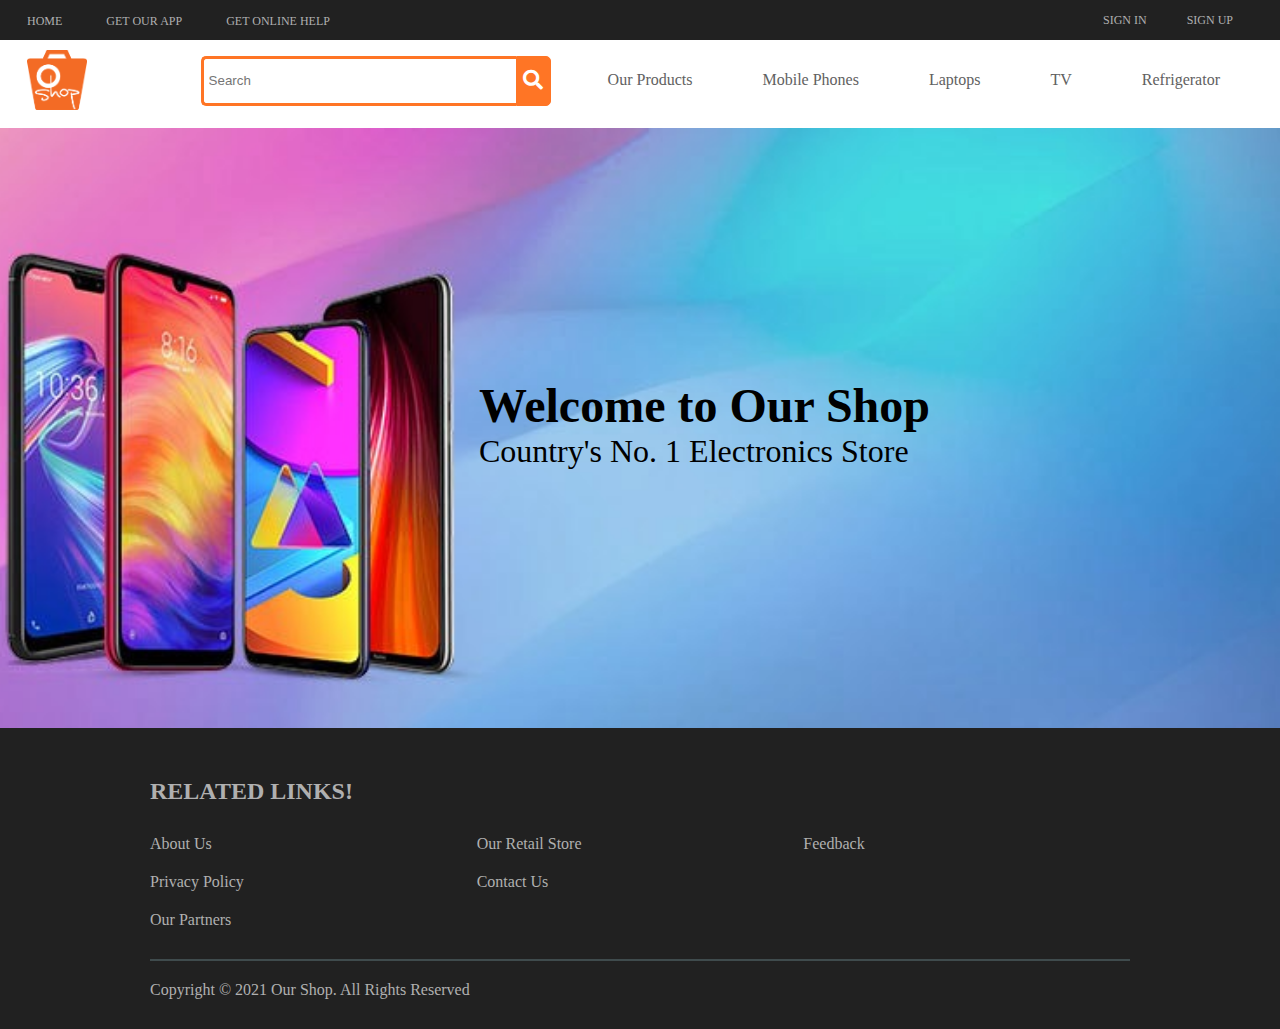
<file: index.html>
<!DOCTYPE html>
<html>
  <head>
    <title>Our Store</title>
    <link rel="stylesheet" href="./font-awesome/css/all.css" />
    <link rel="stylesheet" href="./css/index.css" />
  </head>
  <body>
    <header class="navigation">
      <div class="nav-container-1">
        <div class="fixed_top">
          <ul class="entry_left">
            <li class="entry_item">
              <a href="#"> HOME </a>
            </li>
            <li class="entry_item">
              <a href="#"> GET OUR APP </a>
            </li>
            <li class="entry_item">
              <a href="#"> GET ONLINE HELP </a>
            </li>
          </ul>
          <div class="entry_right">
            <ul class="sign_group">
              <li class="entry_item">
                <a href="#"> SIGN IN </a>
              </li>
              <li class="entry_item">
                <a href="#"> SIGN UP </a>
              </li>
            </ul>
          </div>
        </div>
      </div>
      <div class="nav-container-2">
        <div class="fixed_top">
          <div class="nav-logo">
            <a href="#">
              <img class="logo" src="./assets/our-logo.png" alt="Logo" />
            </a>
          </div>
          <div class="navbar">
            <ul class="navbar-nav">
              <li class="nav-item">
                <div class="search-tab">
                  <input
                    class="search-bar"
                    id="search-id"
                    type="text"
                    placeholder="Search"
                  />
                  <button
                    class="search-btn"
                    onclick="document.getElementById('search-id').value = ''"
                  >
                    <i class="fas fa-search"></i>
                  </button>
                </div>
              </li>
              <li class="nav-item">
                <a class="nav-link" href="#"> Our Products </a>
              </li>
              <li class="nav-item">
                <a class="nav-link" href="./src/mobile-catelogue.html">
                  Mobile Phones
                </a>
              </li>
              <li class="nav-item">
                <a class="nav-link" href="./src/laptop-catelogue.html">
                  Laptops
                </a>
              </li>
              <li class="nav-item">
                <a class="nav-link" href="./src/tv-catelogue.html"> TV </a>
              </li>
              <li class="nav-item">
                <a class="nav-link" href="./src/refrigerator-catelogue.html">
                  Refrigerator
                </a>
              </li>
            </ul>
          </div>
        </div>
      </div>
    </header>

    <section class="main-1">
      <div class="main-wrapper">
        <div class="main-img">
          <div class="main-intro">
            <h2>Welcome to Our Shop</h2>
            <p>Country's No. 1 Electronics Store</p>
          </div>
        </div>
      </div>
    </section>

    <footer class="footer-navigation">
      <div class="footer">
        <h2>Related Links!</h2>
        <div class="footer-top">
          <div class="footer-left">
            <ul>
              <li><a href="./src/about.html"> About Us </a></li>
              <li>Privacy Policy</li>
              <li>Our Partners</li>
            </ul>
          </div>
          <div class="footer-middle">
            <ul>
              <li>Our Retail Store</li>
              <li><a href="./src/contact.html"> Contact Us </a></li>
            </ul>
          </div>
          <div class="footer-right">
            <ul>
              <li>Feedback</li>
            </ul>
          </div>
        </div>
        <div class="footer-bottom">
          <div class="copyright">
            Copyright © 2021 Our Shop. All Rights Reserved
          </div>
        </div>
      </div>
    </footer>
  </body>
</html>
</file>
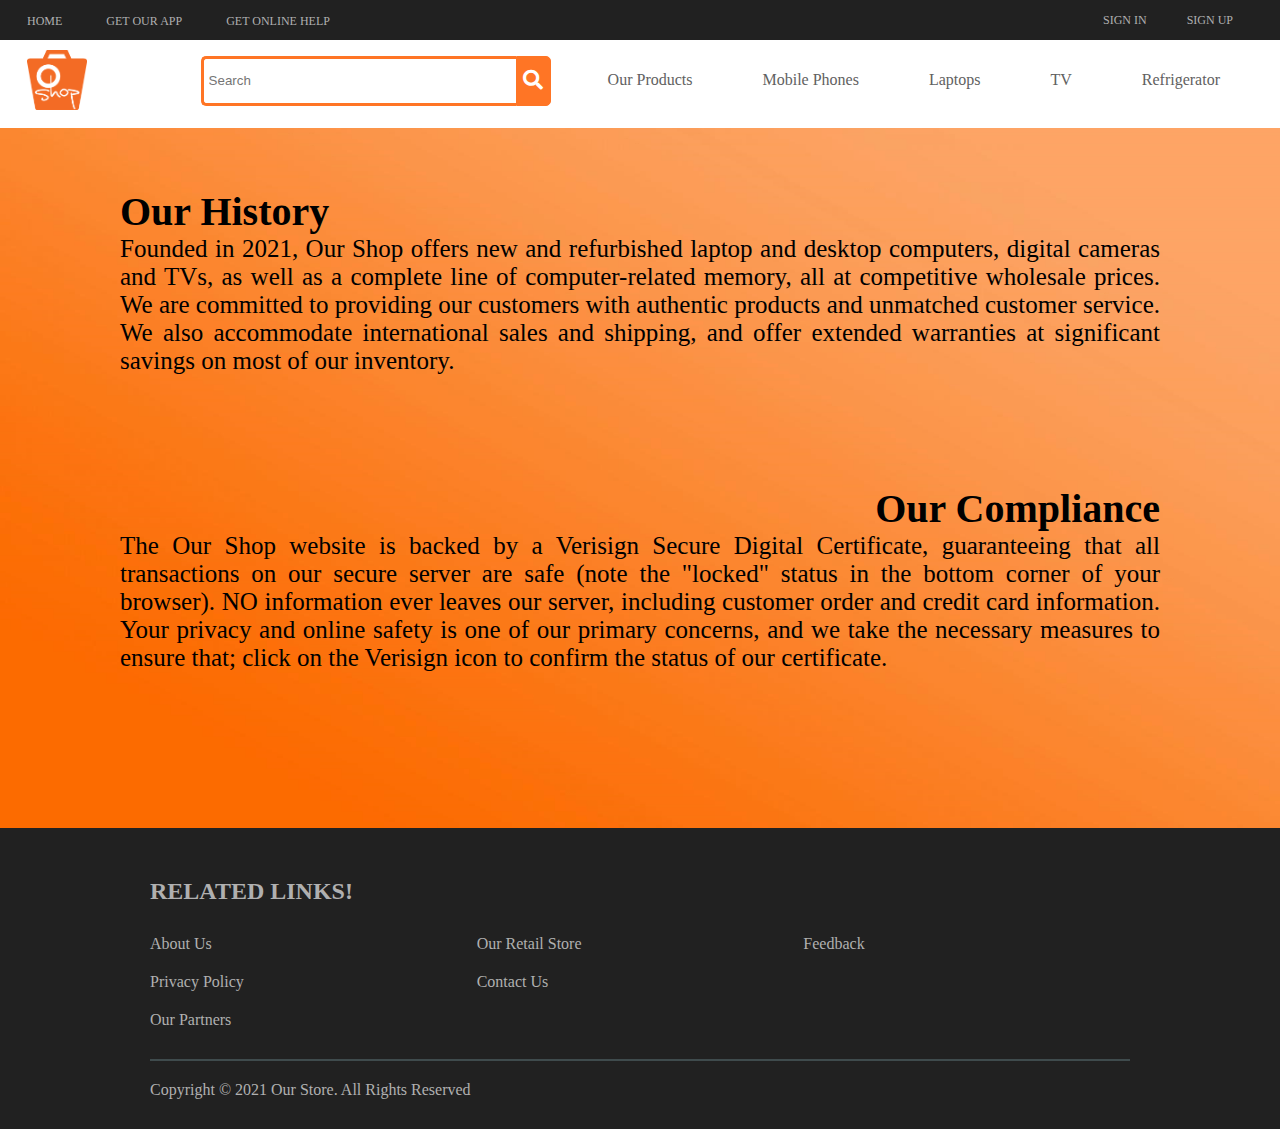
<file: src/about.html>
<!DOCTYPE html>
<html>
  <head>
    <title>Our Store</title>
    <link rel="stylesheet" href="../font-awesome/css/all.css" />
    <link rel="stylesheet" href="../css/index.css" />
    <link rel="stylesheet" href="../css/about.css" />
  </head>
  <body>
    <header class="navigation">
      <div class="nav-container-1">
        <div class="fixed_top">
          <ul class="entry_left">
            <li class="entry_item">
              <a href="#"> HOME </a>
            </li>
            <li class="entry_item">
              <a href="#"> GET OUR APP </a>
            </li>
            <li class="entry_item">
              <a href="#"> GET ONLINE HELP </a>
            </li>
          </ul>
          <div class="entry_right">
            <ul class="sign_group">
              <li class="entry_item">
                <a href="#"> SIGN IN </a>
              </li>
              <li class="entry_item">
                <a href="#"> SIGN UP </a>
              </li>
            </ul>
          </div>
        </div>
      </div>
      <div class="nav-container-2">
        <div class="fixed_top">
          <div class="nav-logo">
            <a href="../index.html">
              <img class="logo" src="../assets/our-logo.png" alt="Logo" />
            </a>
          </div>
          <div class="navbar">
            <ul class="navbar-nav">
              <li class="nav-item">
                <div class="search-tab">
                  <input class="search-bar" type="text" placeholder="Search" />
                  <button class="search-btn">
                    <i class="fas fa-search"></i>
                  </button>
                </div>
              </li>
              <li class="nav-item">
                <a class="nav-link" href="../index.html"> Our Products </a>
              </li>
              <li class="nav-item">
                <a class="nav-link" href="../src/mobile-catelogue.html">
                  Mobile Phones
                </a>
              </li>
              <li class="nav-item">
                <a class="nav-link" href="../src/laptop-catelogue.html">
                  Laptops
                </a>
              </li>
              <li class="nav-item">
                <a class="nav-link" href="../src/tv-catelogue.html"> TV </a>
              </li>
              <li class="nav-item">
                <a class="nav-link" href="../src/refrigerator-catelogue.html">
                  Refrigerator
                </a>
              </li>
            </ul>
          </div>
        </div>
      </div>
    </header>

    <section class="main-about">
      <div class="about-section">
        <div class="about-info-img">
          <div class="about-info">
            <h2>Our History</h2>
            <p>
              Founded in 2021, Our Shop offers new and refurbished laptop and
              desktop computers, digital cameras and TVs, as well as a complete
              line of computer-related memory, all at competitive wholesale
              prices. We are committed to providing our customers with authentic
              products and unmatched customer service. We also accommodate
              international sales and shipping, and offer extended warranties at
              significant savings on most of our inventory.
            </p>
          </div>
          <div class="about-comp">
            <h2>Our Compliance</h2>
            <p>
              The Our Shop website is backed by a Verisign Secure Digital
              Certificate, guaranteeing that all transactions on our secure
              server are safe (note the "locked" status in the bottom corner of
              your browser). NO information ever leaves our server, including
              customer order and credit card information. Your privacy and
              online safety is one of our primary concerns, and we take the
              necessary measures to ensure that; click on the Verisign icon to
              confirm the status of our certificate.
            </p>
          </div>
        </div>

        <div class="about-leaders"></div>
      </div>
    </section>

    <footer class="footer-navigation">
      <div class="footer">
        <h2>Related Links!</h2>
        <div class="footer-top">
          <div class="footer-left">
            <ul>
              <li><a href="../src/about.html"> About Us </a></li>
              <li>Privacy Policy</li>
              <li>Our Partners</li>
            </ul>
          </div>
          <div class="footer-middle">
            <ul>
              <li>Our Retail Store</li>
              <li><a href="../src/contact.html"> Contact Us </a></li>
            </ul>
          </div>
          <div class="footer-right">
            <ul>
              <li>Feedback</li>
            </ul>
          </div>
        </div>
        <div class="footer-bottom">
          <div class="copyright">
            Copyright © 2021 Our Store. All Rights Reserved
          </div>
        </div>
      </div>
    </footer>
  </body>
</html>
</file>
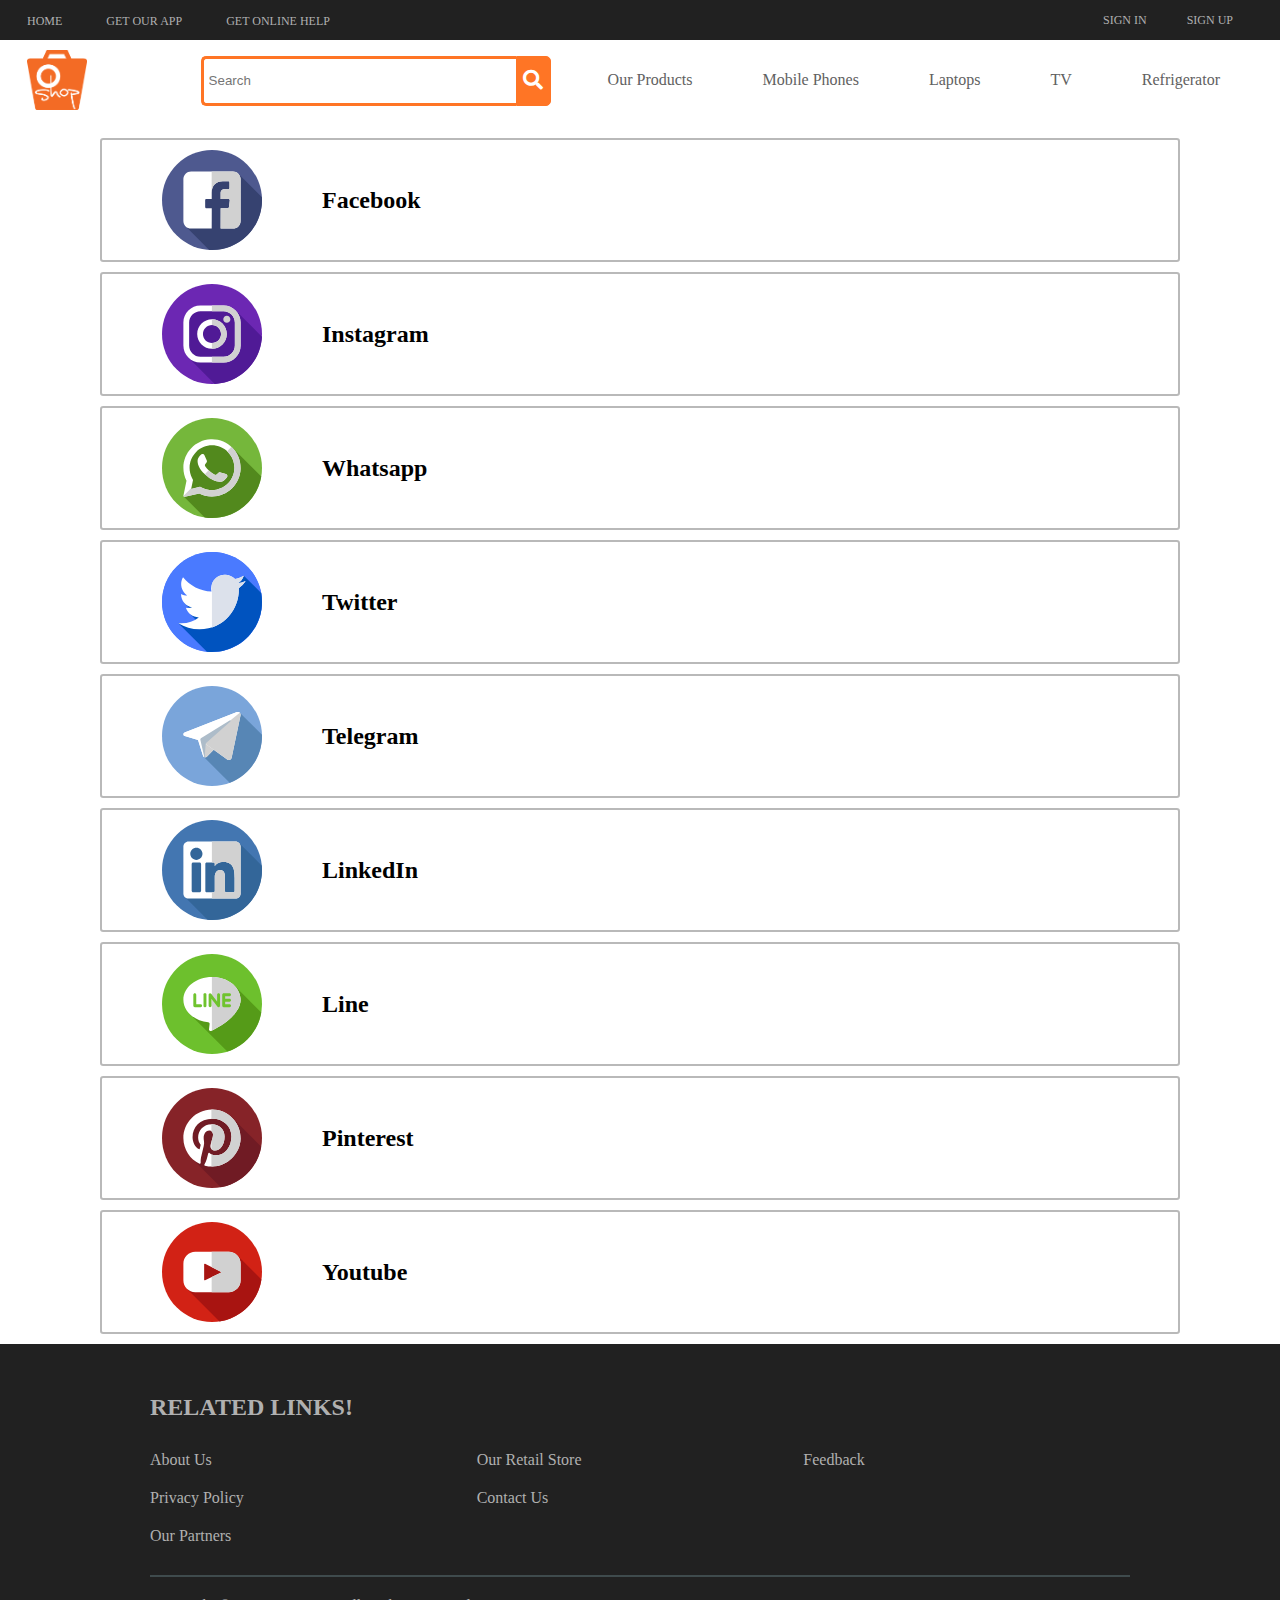
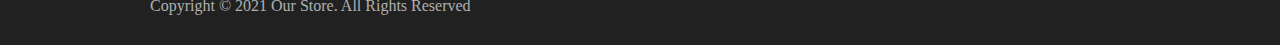
<file: src/contact.html>
<!DOCTYPE html>
<html>
  <head>
    <title>Our Store</title>
    <link rel="stylesheet" href="../font-awesome/css/all.css" />
    <link rel="stylesheet" href="../css/index.css" />
    <link rel="stylesheet" href="../css/contact.css" />
  </head>
  <body>
    <header class="navigation">
      <div class="nav-container-1">
        <div class="fixed_top">
          <ul class="entry_left">
            <li class="entry_item">
              <a href="#"> HOME </a>
            </li>
            <li class="entry_item">
              <a href="#"> GET OUR APP </a>
            </li>
            <li class="entry_item">
              <a href="#"> GET ONLINE HELP </a>
            </li>
          </ul>
          <div class="entry_right">
            <ul class="sign_group">
              <li class="entry_item">
                <a href="#"> SIGN IN </a>
              </li>
              <li class="entry_item">
                <a href="#"> SIGN UP </a>
              </li>
            </ul>
          </div>
        </div>
      </div>
      <div class="nav-container-2">
        <div class="fixed_top">
          <div class="nav-logo">
            <a href="../index.html">
              <img class="logo" src="../assets/our-logo.png" alt="Logo" />
            </a>
          </div>
          <div class="navbar">
            <ul class="navbar-nav">
              <li class="nav-item">
                <div class="search-tab">
                  <input class="search-bar" type="text" placeholder="Search" />
                  <button class="search-btn">
                    <i class="fas fa-search"></i>
                  </button>
                </div>
              </li>
              <li class="nav-item">
                <a class="nav-link" href="../index.html"> Our Products </a>
              </li>
              <li class="nav-item">
                <a class="nav-link" href="../src/mobile-catelogue.html">
                  Mobile Phones
                </a>
              </li>
              <li class="nav-item">
                <a class="nav-link" href="../src/laptop-catelogue.html">
                  Laptops
                </a>
              </li>
              <li class="nav-item">
                <a class="nav-link" href="../src/tv-catelogue.html"> TV </a>
              </li>
              <li class="nav-item">
                <a class="nav-link" href="../src/refrigerator-catelogue.html">
                  Refrigerator
                </a>
              </li>
            </ul>
          </div>
        </div>
      </div>
    </header>

    <section class="contact-section">
      <div class="social-card">
        <div class="card">
          <img src="../assets/svg/facebook.svg" alt="Facebook" />
          <div class="card-title">
            <h2>Facebook</h2>
          </div>
        </div>
      </div>
      <div class="social-card">
        <div class="card">
          <img src="../assets/svg/instagram.svg" alt="instagram" />
          <div class="card-title">
            <h2>Instagram</h2>
          </div>
        </div>
      </div>
      <div class="social-card">
        <div class="card">
          <img src="../assets/svg/whatsapp.svg" alt="Whatsapp" />
          <div class="card-title">
            <h2>Whatsapp</h2>
          </div>
        </div>
      </div>
      <div class="social-card">
        <div class="card">
          <img src="../assets/svg/twitter.svg" alt="Twitter" />
          <div class="card-title">
            <h2>Twitter</h2>
          </div>
        </div>
      </div>
      <div class="social-card">
        <div class="card">
          <img src="../assets/svg/telegram.svg" alt="Telegram" />
          <div class="card-title">
            <h2>Telegram</h2>
          </div>
        </div>
      </div>
      <div class="social-card">
        <div class="card">
          <img src="../assets/svg/linkedin.svg" alt="LinkedIn" />
          <div class="card-title">
            <h2>LinkedIn</h2>
          </div>
        </div>
      </div>
      <div class="social-card">
        <div class="card">
          <img src="../assets/svg/line.svg" alt="Line" />
          <div class="card-title">
            <h2>Line</h2>
          </div>
        </div>
      </div>
      <div class="social-card">
        <div class="card">
          <img src="../assets/svg/pinterest.svg" alt="Pinterest" />
          <div class="card-title">
            <h2>Pinterest</h2>
          </div>
        </div>
      </div>
      <div class="social-card">
        <div class="card">
          <img src="../assets/svg/youtube.svg" alt="Youtube" />
          <div class="card-title">
            <h2>Youtube</h2>
          </div>
        </div>
      </div>
    </section>

    <footer class="footer-navigation">
      <div class="footer">
        <h2>Related Links!</h2>
        <div class="footer-top">
          <div class="footer-left">
            <ul>
              <li><a href="../src/about.html"> About Us </a></li>
              <li>Privacy Policy</li>
              <li>Our Partners</li>
            </ul>
          </div>
          <div class="footer-middle">
            <ul>
              <li>Our Retail Store</li>
              <li><a href="../src/contact.html"> Contact Us </a></li>
            </ul>
          </div>
          <div class="footer-right">
            <ul>
              <li>Feedback</li>
            </ul>
          </div>
        </div>
        <div class="footer-bottom">
          <div class="copyright">
            Copyright © 2021 Our Store. All Rights Reserved
          </div>
        </div>
      </div>
    </footer>
  </body>
</html>
</file>
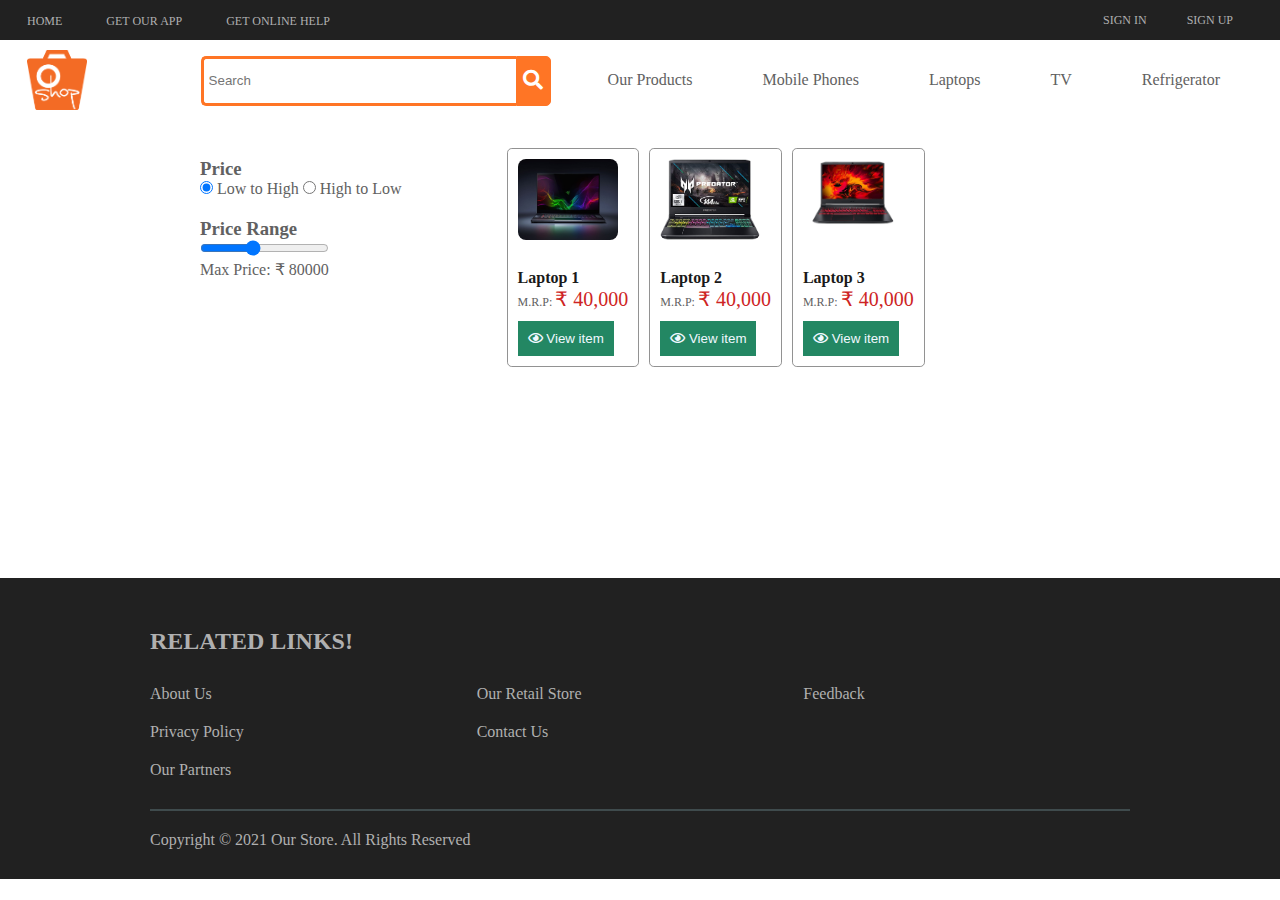
<file: src/laptop-catelogue.html>
<!DOCTYPE html>
<html>
  <head>
    <title>Our Store</title>
    <link rel="stylesheet" href="../font-awesome/css/all.css" />
    <link rel="stylesheet" href="../css/index.css" />
    <link rel="stylesheet" href="../css/catelogue.css" />
  </head>
  <body>
    <header class="navigation">
      <div class="nav-container-1">
        <div class="fixed_top">
          <ul class="entry_left">
            <li class="entry_item">
              <a href="#"> HOME </a>
            </li>
            <li class="entry_item">
              <a href="#"> GET OUR APP </a>
            </li>
            <li class="entry_item">
              <a href="#"> GET ONLINE HELP </a>
            </li>
          </ul>
          <div class="entry_right">
            <ul class="sign_group">
              <li class="entry_item">
                <a href="#"> SIGN IN </a>
              </li>
              <li class="entry_item">
                <a href="#"> SIGN UP </a>
              </li>
            </ul>
          </div>
        </div>
      </div>
      <div class="nav-container-2">
        <div class="fixed_top">
          <div class="nav-logo">
            <a href="../index.html">
              <img class="logo" src="../assets/our-logo.png" alt="Logo" />
            </a>
          </div>
          <div class="navbar">
            <ul class="navbar-nav">
              <li class="nav-item">
                <div class="search-tab">
                  <input
                    class="search-bar"
                    id="search-id"
                    type="text"
                    placeholder="Search"
                  />
                  <button
                    class="search-btn"
                    onclick="document.getElementById('search-id').value = ''"
                  >
                    <i class="fas fa-search"></i>
                  </button>
                </div>
              </li>
              <li class="nav-item">
                <a class="nav-link" href="../index.html"> Our Products </a>
              </li>
              <li class="nav-item">
                <a class="nav-link" href="../src/mobile-catelogue.html">
                  Mobile Phones
                </a>
              </li>
              <li class="nav-item">
                <a class="nav-link" href="../src/laptop-catelogue.html">
                  Laptops
                </a>
              </li>
              <li class="nav-item">
                <a class="nav-link" href="../src/tv-catelogue.html"> TV </a>
              </li>
              <li class="nav-item">
                <a class="nav-link" href="../src/refrigerator-catelogue.html">
                  Refrigerator
                </a>
              </li>
            </ul>
          </div>
        </div>
      </div>
    </header>

    <section class="main-catelogue">
      <div class="catelogue">
        <div class="cat-filters">
          <div class="filter-1">
            <h3>Price</h3>
            <input
              type="radio"
              id="lowHigh"
              name="price"
              value="low-to-high"
              checked
            />
            <label for="low-to-high"> Low to High</label>
            <input type="radio" id="highLow" name="price" value="high-to-low" />
            <label for="high-to-low"> High to Low</label>
          </div>
          <div class="filter-2">
            <h3>Price Range</h3>
            <input
              type="range"
              min="0"
              max="200000"
              value="80000"
              id="price-slide"
            />
            <p>Max Price: ₹ <span id="price-slider"></span></p>
          </div>
        </div>
        <div class="cat-items">
          <div class="item">
            <div class="item-data">
              <div class="item-img">
                <img src="../assets/laptop-1.jpg" alt="Laptop 1" />
              </div>
              <div class="item-dsc">
                <h4>Laptop 1</h4>
                <p>M.R.P: <span>₹ 40,000</span></p>
              </div>
              <div class="item-view">
                <button
                  class="view-btn"
                  onclick="location.href='../src/laptop.html';"
                >
                  <i class="far fa-eye"></i> View item
                </button>
              </div>
            </div>
          </div>
          <div class="item">
            <div class="item-data">
              <div class="item-img">
                <img src="../assets/laptop-2.jpg" alt="Laptop 2" />
              </div>
              <div class="item-dsc">
                <h4>Laptop 2</h4>
                <p>M.R.P: <span>₹ 40,000</span></p>
              </div>
              <div class="item-view">
                <button
                  class="view-btn"
                  onclick="location.href='../src/laptop.html';"
                >
                  <i class="far fa-eye"></i> View item
                </button>
              </div>
            </div>
          </div>
          <div class="item">
            <div class="item-data">
              <div class="item-img">
                <img src="../assets/laptop-3.png" alt="Laptop 3" />
              </div>
              <div class="item-dsc">
                <h4>Laptop 3</h4>
                <p>M.R.P: <span>₹ 40,000</span></p>
              </div>
              <div class="item-view">
                <button
                  class="view-btn"
                  onclick="location.href='../src/laptop.html';"
                >
                  <i class="far fa-eye"></i> View item
                </button>
              </div>
            </div>
          </div>
        </div>
      </div>
    </section>

    <footer class="footer-navigation">
      <div class="footer">
        <h2>Related Links!</h2>
        <div class="footer-top">
          <div class="footer-left">
            <ul>
              <li><a href="../src/about.html"> About Us </a></li>
              <li>Privacy Policy</li>
              <li>Our Partners</li>
            </ul>
          </div>
          <div class="footer-middle">
            <ul>
              <li>Our Retail Store</li>
              <li><a href="../src/contact.html"> Contact Us </a></li>
            </ul>
          </div>
          <div class="footer-right">
            <ul>
              <li>Feedback</li>
            </ul>
          </div>
        </div>
        <div class="footer-bottom">
          <div class="copyright">
            Copyright © 2021 Our Store. All Rights Reserved
          </div>
        </div>
      </div>
    </footer>

    <script>
      var rangeSlider = document.getElementById("price-slide");
      var output = document.getElementById("price-slider");
      output.innerHTML = rangeSlider.value;
      rangeSlider.oninput = function () {
        output.innerHTML = this.value;
      };
    </script>
  </body>
</html>
</file>
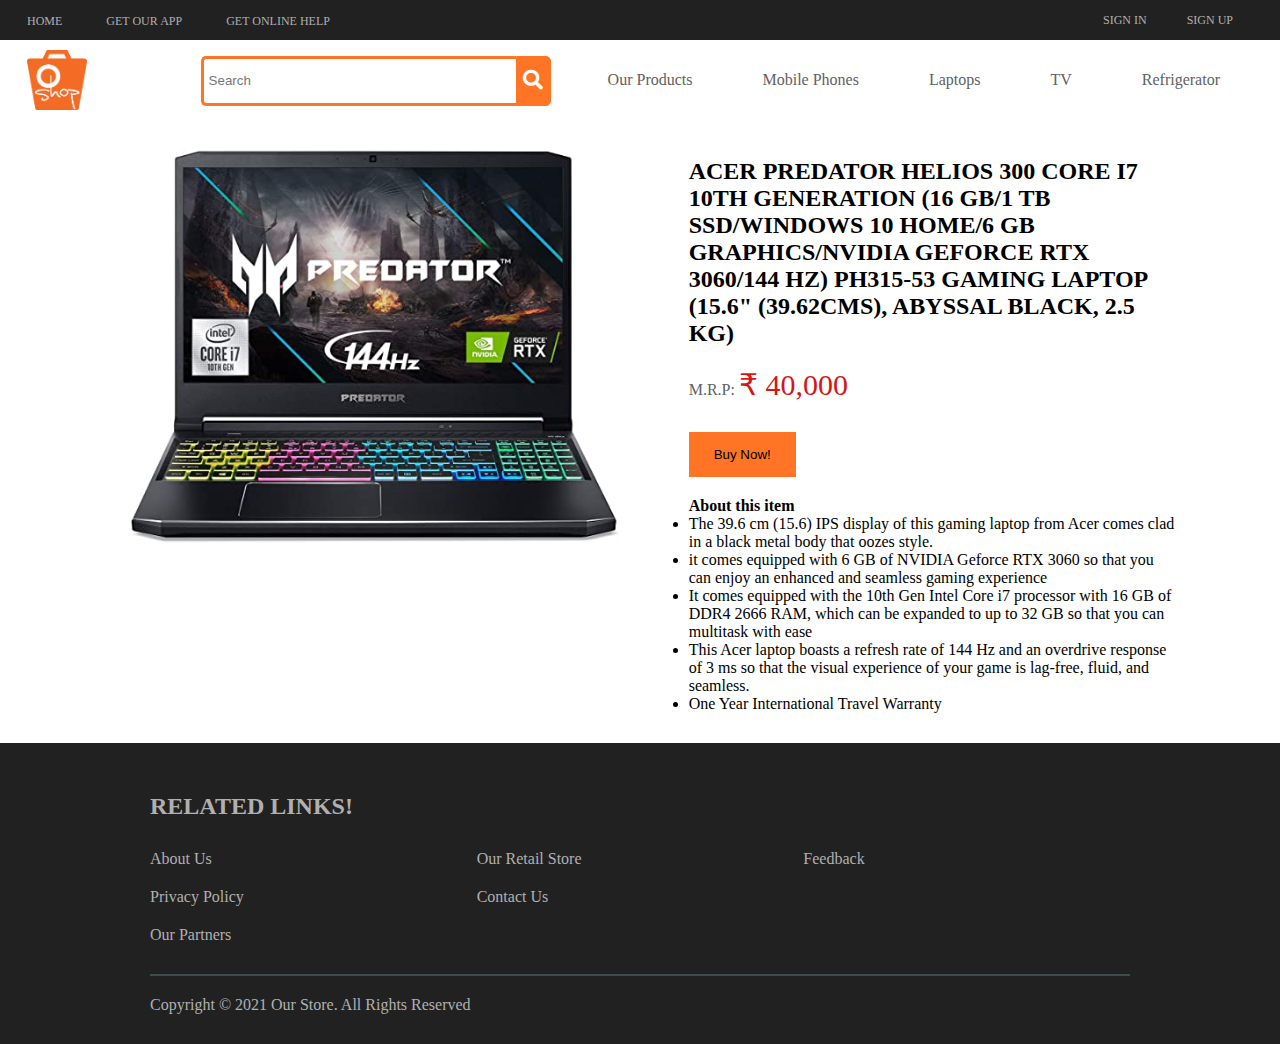
<file: src/laptop.html>
<!DOCTYPE html>
<html>
  <head>
    <title>Our Store</title>
    <link rel="stylesheet" href="../font-awesome/css/all.css" />
    <link rel="stylesheet" href="../css/index.css" />
    <link rel="stylesheet" href="../css/items.css" />
  </head>
  <body>
    <header class="navigation">
      <div class="nav-container-1">
        <div class="fixed_top">
          <ul class="entry_left">
            <li class="entry_item">
              <a href="#"> HOME </a>
            </li>
            <li class="entry_item">
              <a href="#"> GET OUR APP </a>
            </li>
            <li class="entry_item">
              <a href="#"> GET ONLINE HELP </a>
            </li>
          </ul>
          <div class="entry_right">
            <ul class="sign_group">
              <li class="entry_item">
                <a href="#"> SIGN IN </a>
              </li>
              <li class="entry_item">
                <a href="#"> SIGN UP </a>
              </li>
            </ul>
          </div>
        </div>
      </div>
      <div class="nav-container-2">
        <div class="fixed_top">
          <div class="nav-logo">
            <a href="../index.html">
              <img class="logo" src="../assets/our-logo.png" alt="Logo" />
            </a>
          </div>
          <div class="navbar">
            <ul class="navbar-nav">
              <li class="nav-item">
                <div class="search-tab">
                  <input
                    class="search-bar"
                    id="search-id"
                    type="text"
                    placeholder="Search"
                  />
                  <button
                    class="search-btn"
                    onclick="document.getElementById('search-id').value = ''"
                  >
                    <i class="fas fa-search"></i>
                  </button>
                </div>
              </li>
              <li class="nav-item">
                <a class="nav-link" href="../index.html"> Our Products </a>
              </li>
              <li class="nav-item">
                <a class="nav-link" href="../src/mobile-catelogue.html">
                  Mobile Phones
                </a>
              </li>
              <li class="nav-item">
                <a class="nav-link" href="../src/laptop-catelogue.html">
                  Laptops
                </a>
              </li>
              <li class="nav-item">
                <a class="nav-link" href="../src/tv-catelogue.html"> TV </a>
              </li>
              <li class="nav-item">
                <a class="nav-link" href="../src/refrigerator-catelogue.html">
                  Refrigerator
                </a>
              </li>
            </ul>
          </div>
        </div>
      </div>
    </header>

    <section class="items">
      <div class="item-img-section">
        <div class="img-wrapper">
          <img src="../assets/laptop-2.jpg" alt="Laptop" />
        </div>
      </div>
      <div class="item-description">
        <div class="item-name">
          <h2>
            Acer Predator Helios 300 Core i7 10th Generation (16 GB/1 TB
            SSD/Windows 10 Home/6 GB Graphics/NVIDIA GeForce RTX 3060/144 Hz)
            PH315-53 Gaming Laptop (15.6" (39.62cms), Abyssal Black, 2.5 kg)
          </h2>
        </div>
        <div class="item-price">
          <p>M.R.P: <span>₹ 40,000</span></p>
        </div>
        <div class="item-buy">
          <button class="buy-btn">Buy Now!</button>
        </div>
        <div class="item-dsc">
          <h4>About this item</h4>
          <ul>
            <li>
              The 39.6 cm (15.6) IPS display of this gaming laptop from Acer
              comes clad in a black metal body that oozes style.
            </li>
            <li>
              it comes equipped with 6 GB of NVIDIA Geforce RTX 3060 so that you
              can enjoy an enhanced and seamless gaming experience
            </li>
            <li>
              It comes equipped with the 10th Gen Intel Core i7 processor with
              16 GB of DDR4 2666 RAM, which can be expanded to up to 32 GB so
              that you can multitask with ease
            </li>
            <li>
              This Acer laptop boasts a refresh rate of 144 Hz and an overdrive
              response of 3 ms so that the visual experience of your game is
              lag-free, fluid, and seamless.
            </li>
            <li>One Year International Travel Warranty</li>
          </ul>
        </div>
      </div>
    </section>

    <footer class="footer-navigation">
      <div class="footer">
        <h2>Related Links!</h2>
        <div class="footer-top">
          <div class="footer-left">
            <ul>
              <li><a href="../src/about.html"> About Us </a></li>
              <li>Privacy Policy</li>
              <li>Our Partners</li>
            </ul>
          </div>
          <div class="footer-middle">
            <ul>
              <li>Our Retail Store</li>
              <li><a href="../src/contact.html"> Contact Us </a></li>
            </ul>
          </div>
          <div class="footer-right">
            <ul>
              <li>Feedback</li>
            </ul>
          </div>
        </div>
        <div class="footer-bottom">
          <div class="copyright">
            Copyright © 2021 Our Store. All Rights Reserved
          </div>
        </div>
      </div>
    </footer>
  </body>
</html>
</file>
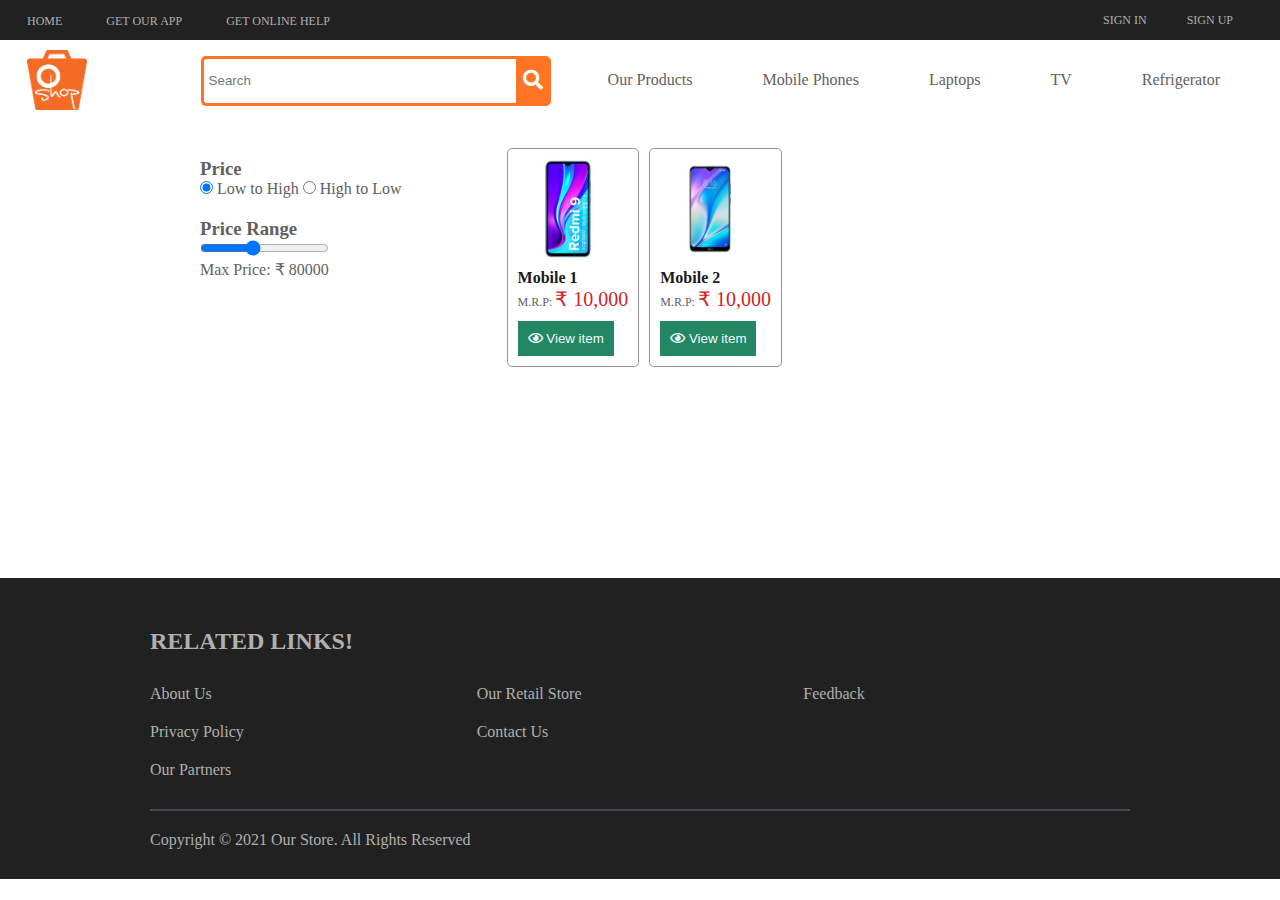
<file: src/mobile-catelogue.html>
<!DOCTYPE html>
<html>
  <head>
    <title>Our Store</title>
    <link rel="stylesheet" href="../font-awesome/css/all.css" />
    <link rel="stylesheet" href="../css/index.css" />
    <link rel="stylesheet" href="../css/catelogue.css" />
  </head>
  <body>
    <header class="navigation">
      <div class="nav-container-1">
        <div class="fixed_top">
          <ul class="entry_left">
            <li class="entry_item">
              <a href="#"> HOME </a>
            </li>
            <li class="entry_item">
              <a href="#"> GET OUR APP </a>
            </li>
            <li class="entry_item">
              <a href="#"> GET ONLINE HELP </a>
            </li>
          </ul>
          <div class="entry_right">
            <ul class="sign_group">
              <li class="entry_item">
                <a href="#"> SIGN IN </a>
              </li>
              <li class="entry_item">
                <a href="#"> SIGN UP </a>
              </li>
            </ul>
          </div>
        </div>
      </div>
      <div class="nav-container-2">
        <div class="fixed_top">
          <div class="nav-logo">
            <a href="../index.html">
              <img class="logo" src="../assets/our-logo.png" alt="Logo" />
            </a>
          </div>
          <div class="navbar">
            <ul class="navbar-nav">
              <li class="nav-item">
                <div class="search-tab">
                  <input
                    class="search-bar"
                    id="search-id"
                    type="text"
                    placeholder="Search"
                  />
                  <button
                    class="search-btn"
                    onclick="document.getElementById('search-id').value = ''"
                  >
                    <i class="fas fa-search"></i>
                  </button>
                </div>
              </li>
              <li class="nav-item">
                <a class="nav-link" href="../index.html"> Our Products </a>
              </li>
              <li class="nav-item">
                <a class="nav-link" href="../src/mobile-catelogue.html">
                  Mobile Phones
                </a>
              </li>
              <li class="nav-item">
                <a class="nav-link" href="../src/laptop-catelogue.html">
                  Laptops
                </a>
              </li>
              <li class="nav-item">
                <a class="nav-link" href="../src/tv-catelogue.html"> TV </a>
              </li>
              <li class="nav-item">
                <a class="nav-link" href="../src/refrigerator-catelogue.html">
                  Refrigerator
                </a>
              </li>
            </ul>
          </div>
        </div>
      </div>
    </header>

    <section class="main-catelogue">
      <div class="catelogue">
        <div class="cat-filters">
          <div class="filter-1">
            <h3>Price</h3>
            <input
              type="radio"
              id="lowHigh"
              name="price"
              value="low-to-high"
              checked
            />
            <label for="low-to-high"> Low to High</label>
            <input type="radio" id="highLow" name="price" value="high-to-low" />
            <label for="high-to-low"> High to Low</label>
          </div>
          <div class="filter-2">
            <h3>Price Range</h3>
            <input
              type="range"
              min="0"
              max="200000"
              value="80000"
              id="price-slide"
            />
            <p>Max Price: ₹ <span id="price-slider"></span></p>
          </div>
        </div>
        <div class="cat-items">
          <div class="item">
            <div class="item-data">
              <div class="item-img">
                <img src="../assets/mobile-1.jpg" alt="Mobile 1" />
              </div>
              <div class="item-dsc">
                <h4>Mobile 1</h4>
                <p>M.R.P: <span>₹ 10,000</span></p>
              </div>
              <div class="item-view">
                <button
                  class="view-btn"
                  onclick="location.href='../src/mobile.html';"
                >
                  <i class="far fa-eye"></i> View item
                </button>
              </div>
            </div>
          </div>
          <div class="item">
            <div class="item-data">
              <div class="item-img">
                <img src="../assets/mobile-2.jpg" alt="Mobile 2" />
              </div>
              <div class="item-dsc">
                <h4>Mobile 2</h4>
                <p>M.R.P: <span>₹ 10,000</span></p>
              </div>
              <div class="item-view">
                <button
                  class="view-btn"
                  onclick="location.href='../src/mobile.html';"
                >
                  <i class="far fa-eye"></i> View item
                </button>
              </div>
            </div>
          </div>
        </div>
      </div>
    </section>

    <footer class="footer-navigation">
      <div class="footer">
        <h2>Related Links!</h2>
        <div class="footer-top">
          <div class="footer-left">
            <ul>
              <li><a href="../src/about.html"> About Us </a></li>
              <li>Privacy Policy</li>
              <li>Our Partners</li>
            </ul>
          </div>
          <div class="footer-middle">
            <ul>
              <li>Our Retail Store</li>
              <li><a href="../src/contact.html"> Contact Us </a></li>
            </ul>
          </div>
          <div class="footer-right">
            <ul>
              <li>Feedback</li>
            </ul>
          </div>
        </div>
        <div class="footer-bottom">
          <div class="copyright">
            Copyright © 2021 Our Store. All Rights Reserved
          </div>
        </div>
      </div>
    </footer>

    <script>
      var rangeSlider = document.getElementById("price-slide");
      var output = document.getElementById("price-slider");
      output.innerHTML = rangeSlider.value;
      rangeSlider.oninput = function () {
        output.innerHTML = this.value;
      };
    </script>
  </body>
</html>
</file>
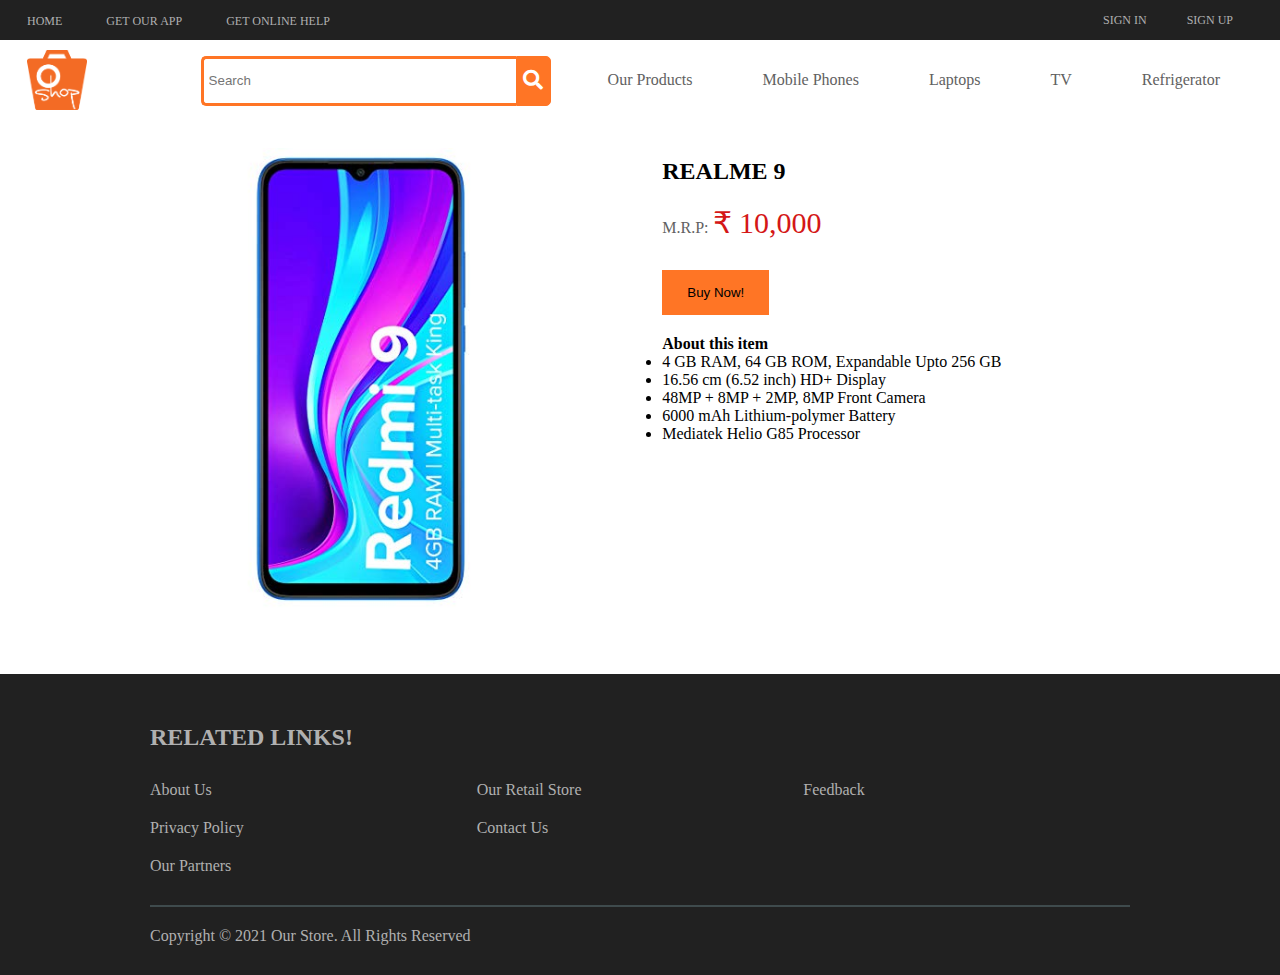
<file: src/mobile.html>
<!DOCTYPE html>
<html>
  <head>
    <title>Our Store</title>
    <link rel="stylesheet" href="../font-awesome/css/all.css" />
    <link rel="stylesheet" href="../css/index.css" />
    <link rel="stylesheet" href="../css/items.css" />
  </head>
  <body>
    <header class="navigation">
      <div class="nav-container-1">
        <div class="fixed_top">
          <ul class="entry_left">
            <li class="entry_item">
              <a href="#"> HOME </a>
            </li>
            <li class="entry_item">
              <a href="#"> GET OUR APP </a>
            </li>
            <li class="entry_item">
              <a href="#"> GET ONLINE HELP </a>
            </li>
          </ul>
          <div class="entry_right">
            <ul class="sign_group">
              <li class="entry_item">
                <a href="#"> SIGN IN </a>
              </li>
              <li class="entry_item">
                <a href="#"> SIGN UP </a>
              </li>
            </ul>
          </div>
        </div>
      </div>
      <div class="nav-container-2">
        <div class="fixed_top">
          <div class="nav-logo">
            <a href="../index.html">
              <img class="logo" src="../assets/our-logo.png" alt="Logo" />
            </a>
          </div>
          <div class="navbar">
            <ul class="navbar-nav">
              <li class="nav-item">
                <div class="search-tab">
                  <input
                    class="search-bar"
                    id="search-id"
                    type="text"
                    placeholder="Search"
                  />
                  <button
                    class="search-btn"
                    onclick="document.getElementById('search-id').value = ''"
                  >
                    <i class="fas fa-search"></i>
                  </button>
                </div>
              </li>
              <li class="nav-item">
                <a class="nav-link" href="../index.html"> Our Products </a>
              </li>
              <li class="nav-item">
                <a class="nav-link" href="../src/mobile-catelogue.html">
                  Mobile Phones
                </a>
              </li>
              <li class="nav-item">
                <a class="nav-link" href="../src/laptop-catelogue.html">
                  Laptops
                </a>
              </li>
              <li class="nav-item">
                <a class="nav-link" href="../src/tv-catelogue.html"> TV </a>
              </li>
              <li class="nav-item">
                <a class="nav-link" href="../src/refrigerator-catelogue.html">
                  Refrigerator
                </a>
              </li>
            </ul>
          </div>
        </div>
      </div>
    </header>

    <section class="items">
      <div class="item-img-section">
        <div class="img-wrapper">
          <img src="../assets/mobile-1.jpg" alt="Mobile" />
        </div>
      </div>
      <div class="item-description">
        <div class="item-name"><h2>Realme 9</h2></div>
        <div class="item-price">
          <p>M.R.P: <span>₹ 10,000</span></p>
        </div>
        <div class="item-buy">
          <button class="buy-btn">Buy Now!</button>
        </div>
        <div class="item-dsc">
          <h4>About this item</h4>
          <ul>
            <li>4 GB RAM, 64 GB ROM, Expandable Upto 256 GB</li>
            <li>16.56 cm (6.52 inch) HD+ Display</li>
            <li>48MP + 8MP + 2MP, 8MP Front Camera</li>
            <li>6000 mAh Lithium-polymer Battery</li>
            <li>Mediatek Helio G85 Processor</li>
          </ul>
        </div>
      </div>
    </section>

    <footer class="footer-navigation">
      <div class="footer">
        <h2>Related Links!</h2>
        <div class="footer-top">
          <div class="footer-left">
            <ul>
              <li><a href="../src/about.html"> About Us </a></li>
              <li>Privacy Policy</li>
              <li>Our Partners</li>
            </ul>
          </div>
          <div class="footer-middle">
            <ul>
              <li>Our Retail Store</li>
              <li><a href="../src/contact.html"> Contact Us </a></li>
            </ul>
          </div>
          <div class="footer-right">
            <ul>
              <li>Feedback</li>
            </ul>
          </div>
        </div>
        <div class="footer-bottom">
          <div class="copyright">
            Copyright © 2021 Our Store. All Rights Reserved
          </div>
        </div>
      </div>
    </footer>
  </body>
</html>
</file>
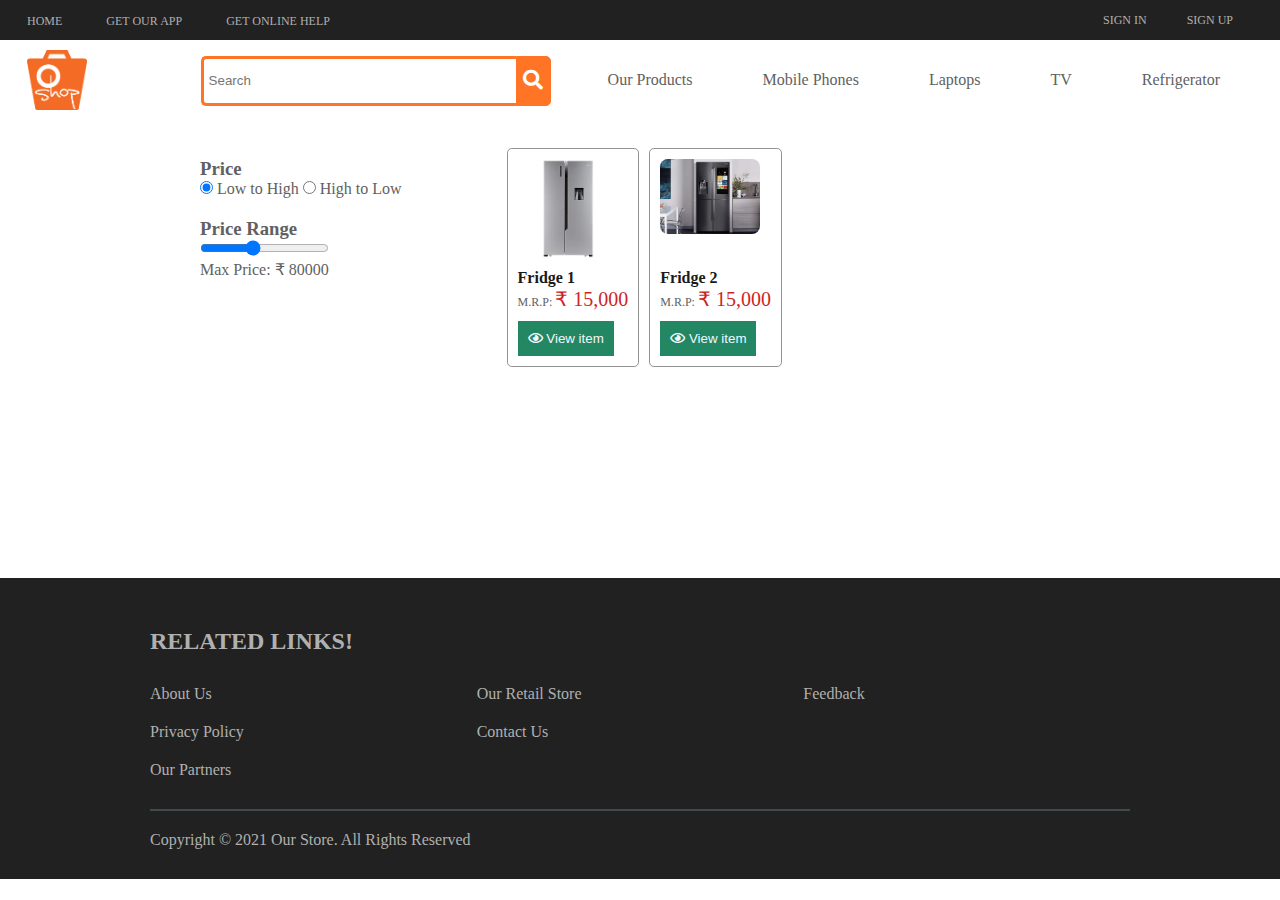
<file: src/refrigerator-catelogue.html>
<!DOCTYPE html>
<html>
  <head>
    <title>Our Store</title>
    <link rel="stylesheet" href="../font-awesome/css/all.css" />
    <link rel="stylesheet" href="../css/index.css" />
    <link rel="stylesheet" href="../css/catelogue.css" />
  </head>
  <body>
    <header class="navigation">
      <div class="nav-container-1">
        <div class="fixed_top">
          <ul class="entry_left">
            <li class="entry_item">
              <a href="#"> HOME </a>
            </li>
            <li class="entry_item">
              <a href="#"> GET OUR APP </a>
            </li>
            <li class="entry_item">
              <a href="#"> GET ONLINE HELP </a>
            </li>
          </ul>
          <div class="entry_right">
            <ul class="sign_group">
              <li class="entry_item">
                <a href="#"> SIGN IN </a>
              </li>
              <li class="entry_item">
                <a href="#"> SIGN UP </a>
              </li>
            </ul>
          </div>
        </div>
      </div>
      <div class="nav-container-2">
        <div class="fixed_top">
          <div class="nav-logo">
            <a href="../index.html">
              <img class="logo" src="../assets/our-logo.png" alt="Logo" />
            </a>
          </div>
          <div class="navbar">
            <ul class="navbar-nav">
              <li class="nav-item">
                <div class="search-tab">
                  <input
                    class="search-bar"
                    id="search-id"
                    type="text"
                    placeholder="Search"
                  />
                  <button
                    class="search-btn"
                    onclick="document.getElementById('search-id').value = ''"
                  >
                    <i class="fas fa-search"></i>
                  </button>
                </div>
              </li>
              <li class="nav-item">
                <a class="nav-link" href="../index.html"> Our Products </a>
              </li>
              <li class="nav-item">
                <a class="nav-link" href="../src/mobile-catelogue.html">
                  Mobile Phones
                </a>
              </li>
              <li class="nav-item">
                <a class="nav-link" href="../src/laptop-catelogue.html">
                  Laptops
                </a>
              </li>
              <li class="nav-item">
                <a class="nav-link" href="../src/tv-catelogue.html"> TV </a>
              </li>
              <li class="nav-item">
                <a class="nav-link" href="../src/refrigerator-catelogue.html">
                  Refrigerator
                </a>
              </li>
            </ul>
          </div>
        </div>
      </div>
    </header>

    <section class="main-catelogue">
      <div class="catelogue">
        <div class="cat-filters">
          <div class="filter-1">
            <h3>Price</h3>
            <input
              type="radio"
              id="lowHigh"
              name="price"
              value="low-to-high"
              checked
            />
            <label for="low-to-high"> Low to High</label>
            <input type="radio" id="highLow" name="price" value="high-to-low" />
            <label for="high-to-low"> High to Low</label>
          </div>
          <div class="filter-2">
            <h3>Price Range</h3>
            <input
              type="range"
              min="0"
              max="200000"
              value="80000"
              id="price-slide"
            />
            <p>Max Price: ₹ <span id="price-slider"></span></p>
          </div>
        </div>
        <div class="cat-items">
          <div class="item">
            <div class="item-data">
              <div class="item-img">
                <img src="../assets/fridge-1.jpg" alt="Fridge 1" />
              </div>
              <div class="item-dsc">
                <h4>Fridge 1</h4>
                <p>M.R.P: <span>₹ 15,000</span></p>
              </div>
              <div class="item-view">
                <button
                  class="view-btn"
                  onclick="location.href='../src/refrigerator.html';"
                >
                  <i class="far fa-eye"></i> View item
                </button>
              </div>
            </div>
          </div>
          <div class="item">
            <div class="item-data">
              <div class="item-img">
                <img src="../assets/fridge-2.jpg" alt="Fridge 2" />
              </div>
              <div class="item-dsc">
                <h4>Fridge 2</h4>
                <p>M.R.P: <span>₹ 15,000</span></p>
              </div>
              <div class="item-view">
                <button
                  class="view-btn"
                  onclick="location.href='../src/refrigerator.html';"
                >
                  <i class="far fa-eye"></i> View item
                </button>
              </div>
            </div>
          </div>
        </div>
      </div>
    </section>

    <footer class="footer-navigation">
      <div class="footer">
        <h2>Related Links!</h2>
        <div class="footer-top">
          <div class="footer-left">
            <ul>
              <li><a href="../src/about.html"> About Us </a></li>
              <li>Privacy Policy</li>
              <li>Our Partners</li>
            </ul>
          </div>
          <div class="footer-middle">
            <ul>
              <li>Our Retail Store</li>
              <li><a href="../src/contact.html"> Contact Us </a></li>
            </ul>
          </div>
          <div class="footer-right">
            <ul>
              <li>Feedback</li>
            </ul>
          </div>
        </div>
        <div class="footer-bottom">
          <div class="copyright">
            Copyright © 2021 Our Store. All Rights Reserved
          </div>
        </div>
      </div>
    </footer>
    <script>
      var rangeSlider = document.getElementById("price-slide");
      var output = document.getElementById("price-slider");
      output.innerHTML = rangeSlider.value;
      rangeSlider.oninput = function () {
        output.innerHTML = this.value;
      };
    </script>
  </body>
</html>
</file>
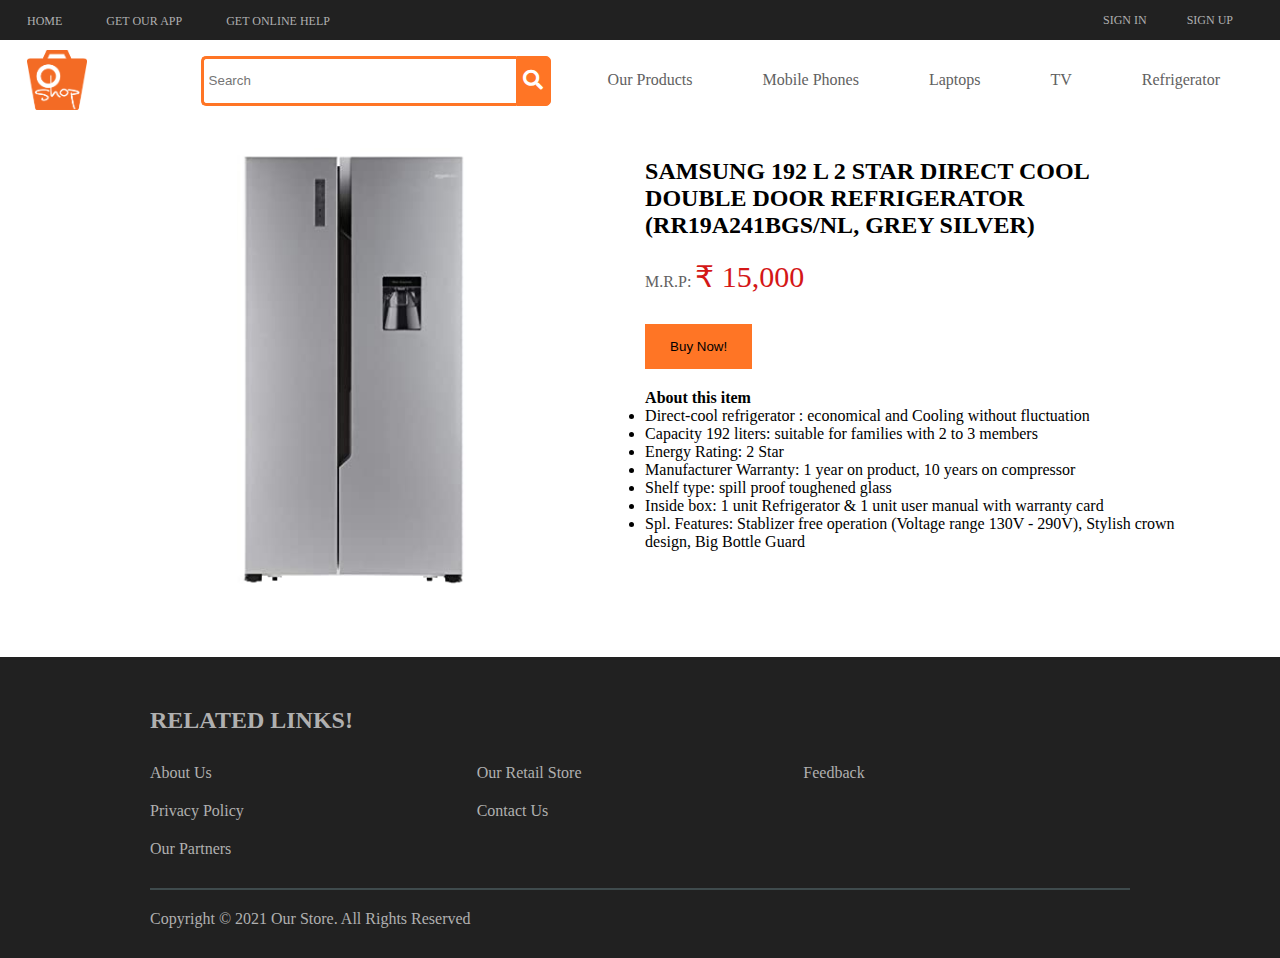
<file: src/refrigerator.html>
<!DOCTYPE html>
<html>
  <head>
    <title>Our Store</title>
    <link rel="stylesheet" href="../font-awesome/css/all.css" />
    <link rel="stylesheet" href="../css/index.css" />
    <link rel="stylesheet" href="../css/items.css" />
  </head>
  <body>
    <header class="navigation">
      <div class="nav-container-1">
        <div class="fixed_top">
          <ul class="entry_left">
            <li class="entry_item">
              <a href="#"> HOME </a>
            </li>
            <li class="entry_item">
              <a href="#"> GET OUR APP </a>
            </li>
            <li class="entry_item">
              <a href="#"> GET ONLINE HELP </a>
            </li>
          </ul>
          <div class="entry_right">
            <ul class="sign_group">
              <li class="entry_item">
                <a href="#"> SIGN IN </a>
              </li>
              <li class="entry_item">
                <a href="#"> SIGN UP </a>
              </li>
            </ul>
          </div>
        </div>
      </div>
      <div class="nav-container-2">
        <div class="fixed_top">
          <div class="nav-logo">
            <a href="../index.html">
              <img class="logo" src="../assets/our-logo.png" alt="Logo" />
            </a>
          </div>
          <div class="navbar">
            <ul class="navbar-nav">
              <li class="nav-item">
                <div class="search-tab">
                  <input
                    class="search-bar"
                    id="search-id"
                    type="text"
                    placeholder="Search"
                  />
                  <button
                    class="search-btn"
                    onclick="document.getElementById('search-id').value = ''"
                  >
                    <i class="fas fa-search"></i>
                  </button>
                </div>
              </li>
              <li class="nav-item">
                <a class="nav-link" href="../index.html"> Our Products </a>
              </li>
              <li class="nav-item">
                <a class="nav-link" href="../src/mobile-catelogue.html">
                  Mobile Phones
                </a>
              </li>
              <li class="nav-item">
                <a class="nav-link" href="../src/laptop-catelogue.html">
                  Laptops
                </a>
              </li>
              <li class="nav-item">
                <a class="nav-link" href="../src/tv-catelogue.html"> TV </a>
              </li>
              <li class="nav-item">
                <a class="nav-link" href="../src/refrigerator-catelogue.html">
                  Refrigerator
                </a>
              </li>
            </ul>
          </div>
        </div>
      </div>
    </header>

    <section class="items">
      <div class="item-img-section">
        <div class="img-wrapper">
          <img src="../assets/fridge-1.jpg" alt="Refrigerator" />
        </div>
      </div>
      <div class="item-description">
        <div class="item-name">
          <h2>
            Samsung 192 L 2 Star Direct Cool Double Door Refrigerator
            (RR19A241BGS/NL, Grey Silver)
          </h2>
        </div>
        <div class="item-price">
          <p>M.R.P: <span>₹ 15,000</span></p>
        </div>
        <div class="item-buy">
          <button class="buy-btn">Buy Now!</button>
        </div>
        <div class="item-dsc">
          <h4>About this item</h4>
          <ul>
            <li>
              Direct-cool refrigerator : economical and Cooling without
              fluctuation
            </li>
            <li>
              Capacity 192 liters: suitable for families with 2 to 3 members
            </li>
            <li>Energy Rating: 2 Star</li>
            <li>
              Manufacturer Warranty: 1 year on product, 10 years on compressor
            </li>
            <li>Shelf type: spill proof toughened glass</li>
            <li>
              Inside box: 1 unit Refrigerator & 1 unit user manual with warranty
              card
            </li>
            <li>
              Spl. Features: Stablizer free operation (Voltage range 130V -
              290V), Stylish crown design, Big Bottle Guard
            </li>
          </ul>
        </div>
      </div>
    </section>

    <footer class="footer-navigation">
      <div class="footer">
        <h2>Related Links!</h2>
        <div class="footer-top">
          <div class="footer-left">
            <ul>
              <li><a href="../src/about.html"> About Us </a></li>
              <li>Privacy Policy</li>
              <li>Our Partners</li>
            </ul>
          </div>
          <div class="footer-middle">
            <ul>
              <li>Our Retail Store</li>
              <li><a href="../src/contact.html"> Contact Us </a></li>
            </ul>
          </div>
          <div class="footer-right">
            <ul>
              <li>Feedback</li>
            </ul>
          </div>
        </div>
        <div class="footer-bottom">
          <div class="copyright">
            Copyright © 2021 Our Store. All Rights Reserved
          </div>
        </div>
      </div>
    </footer>
  </body>
</html>
</file>
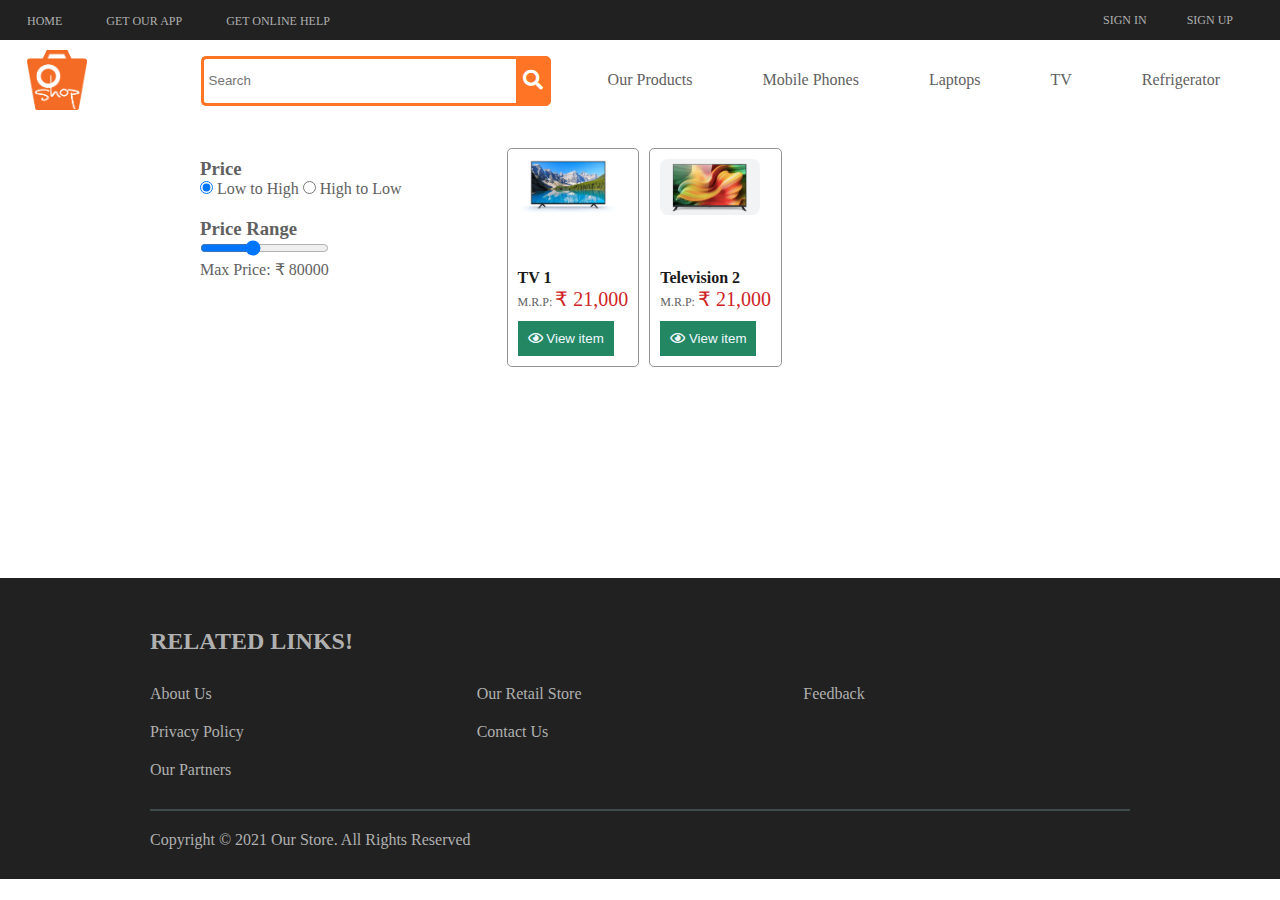
<file: src/tv-catelogue.html>
<!DOCTYPE html>
<html>
  <head>
    <title>Our Store</title>
    <link rel="stylesheet" href="../font-awesome/css/all.css" />
    <link rel="stylesheet" href="../css/index.css" />
    <link rel="stylesheet" href="../css/catelogue.css" />
  </head>
  <body>
    <header class="navigation">
      <div class="nav-container-1">
        <div class="fixed_top">
          <ul class="entry_left">
            <li class="entry_item">
              <a href="#"> HOME </a>
            </li>
            <li class="entry_item">
              <a href="#"> GET OUR APP </a>
            </li>
            <li class="entry_item">
              <a href="#"> GET ONLINE HELP </a>
            </li>
          </ul>
          <div class="entry_right">
            <ul class="sign_group">
              <li class="entry_item">
                <a href="#"> SIGN IN </a>
              </li>
              <li class="entry_item">
                <a href="#"> SIGN UP </a>
              </li>
            </ul>
          </div>
        </div>
      </div>
      <div class="nav-container-2">
        <div class="fixed_top">
          <div class="nav-logo">
            <a href="../index.html">
              <img class="logo" src="../assets/our-logo.png" alt="Logo" />
            </a>
          </div>
          <div class="navbar">
            <ul class="navbar-nav">
              <li class="nav-item">
                <div class="search-tab">
                  <input
                    class="search-bar"
                    id="search-id"
                    type="text"
                    placeholder="Search"
                  />
                  <button
                    class="search-btn"
                    onclick="document.getElementById('search-id').value = ''"
                  >
                    <i class="fas fa-search"></i>
                  </button>
                </div>
              </li>
              <li class="nav-item">
                <a class="nav-link" href="../index.html"> Our Products </a>
              </li>
              <li class="nav-item">
                <a class="nav-link" href="../src/mobile-catelogue.html">
                  Mobile Phones
                </a>
              </li>
              <li class="nav-item">
                <a class="nav-link" href="../src/laptop-catelogue.html">
                  Laptops
                </a>
              </li>
              <li class="nav-item">
                <a class="nav-link" href="../src/tv-catelogue.html"> TV </a>
              </li>
              <li class="nav-item">
                <a class="nav-link" href="../src/refrigerator-catelogue.html">
                  Refrigerator
                </a>
              </li>
            </ul>
          </div>
        </div>
      </div>
    </header>

    <section class="main-catelogue">
      <div class="catelogue">
        <div class="cat-filters">
          <div class="filter-1">
            <h3>Price</h3>
            <input
              type="radio"
              id="lowHigh"
              name="price"
              value="low-to-high"
              checked
            />
            <label for="low-to-high"> Low to High</label>
            <input type="radio" id="highLow" name="price" value="high-to-low" />
            <label for="high-to-low"> High to Low</label>
          </div>
          <div class="filter-2">
            <h3>Price Range</h3>
            <input
              type="range"
              min="0"
              max="200000"
              value="80000"
              id="price-slide"
            />
            <p>Max Price: ₹ <span id="price-slider"></span></p>
          </div>
        </div>
        <div class="cat-items">
          <div class="item">
            <div class="item-data">
              <div class="item-img">
                <img src="../assets/tv-1.png" alt="Television 1" />
              </div>
              <div class="item-dsc">
                <h4>TV 1</h4>
                <p>M.R.P: <span>₹ 21,000</span></p>
              </div>
              <div class="item-view">
                <button
                  class="view-btn"
                  onclick="location.href='../src/tv.html';"
                >
                  <i class="far fa-eye"></i> View item
                </button>
              </div>
            </div>
          </div>
          <div class="item">
            <div class="item-data">
              <div class="item-img">
                <img src="../assets/tv-2.png" alt="Television 2" />
              </div>
              <div class="item-dsc">
                <h4>Television 2</h4>
                <p>M.R.P: <span>₹ 21,000</span></p>
              </div>
              <div class="item-view">
                <button
                  class="view-btn"
                  onclick="location.href='../src/tv.html';"
                >
                  <i class="far fa-eye"></i> View item
                </button>
              </div>
            </div>
          </div>
        </div>
      </div>
    </section>

    <footer class="footer-navigation">
      <div class="footer">
        <h2>Related Links!</h2>
        <div class="footer-top">
          <div class="footer-left">
            <ul>
              <li><a href="../src/about.html"> About Us </a></li>
              <li>Privacy Policy</li>
              <li>Our Partners</li>
            </ul>
          </div>
          <div class="footer-middle">
            <ul>
              <li>Our Retail Store</li>
              <li><a href="../src/contact.html"> Contact Us </a></li>
            </ul>
          </div>
          <div class="footer-right">
            <ul>
              <li>Feedback</li>
            </ul>
          </div>
        </div>
        <div class="footer-bottom">
          <div class="copyright">
            Copyright © 2021 Our Store. All Rights Reserved
          </div>
        </div>
      </div>
    </footer>
    <script>
      var rangeSlider = document.getElementById("price-slide");
      var output = document.getElementById("price-slider");
      output.innerHTML = rangeSlider.value;
      rangeSlider.oninput = function () {
        output.innerHTML = this.value;
      };
    </script>
  </body>
</html>
</file>
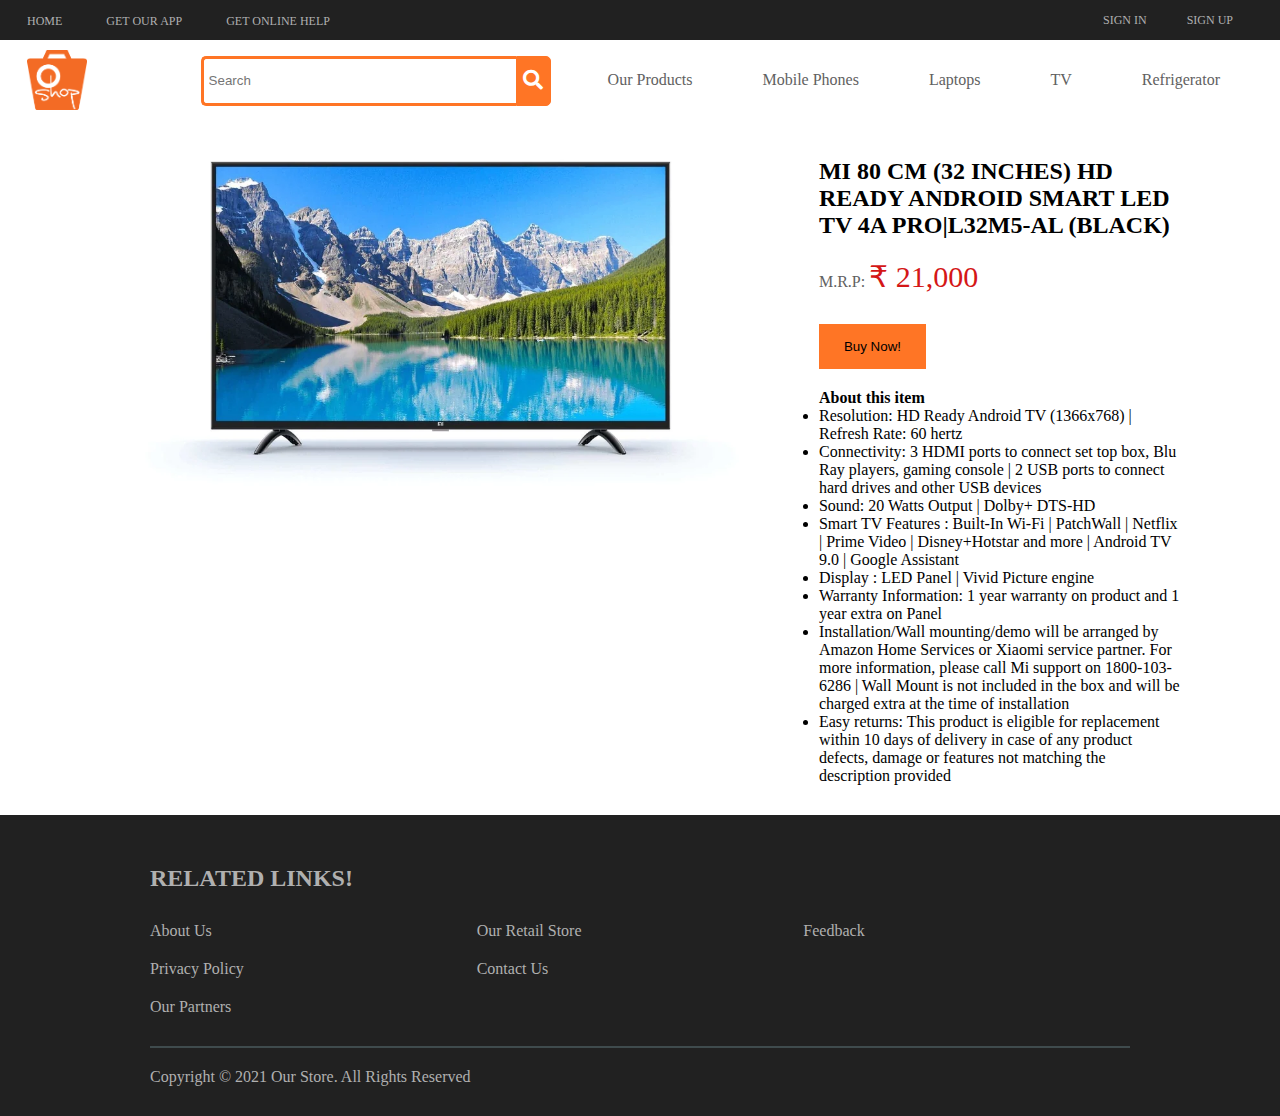
<file: src/tv.html>
<!DOCTYPE html>
<html>
  <head>
    <title>Our Store</title>
    <link rel="stylesheet" href="../font-awesome/css/all.css" />
    <link rel="stylesheet" href="../css/index.css" />
    <link rel="stylesheet" href="../css/items.css" />
  </head>
  <body>
    <header class="navigation">
      <div class="nav-container-1">
        <div class="fixed_top">
          <ul class="entry_left">
            <li class="entry_item">
              <a href="#"> HOME </a>
            </li>
            <li class="entry_item">
              <a href="#"> GET OUR APP </a>
            </li>
            <li class="entry_item">
              <a href="#"> GET ONLINE HELP </a>
            </li>
          </ul>
          <div class="entry_right">
            <ul class="sign_group">
              <li class="entry_item">
                <a href="#"> SIGN IN </a>
              </li>
              <li class="entry_item">
                <a href="#"> SIGN UP </a>
              </li>
            </ul>
          </div>
        </div>
      </div>
      <div class="nav-container-2">
        <div class="fixed_top">
          <div class="nav-logo">
            <a href="../index.html">
              <img class="logo" src="../assets/our-logo.png" alt="Logo" />
            </a>
          </div>
          <div class="navbar">
            <ul class="navbar-nav">
              <li class="nav-item">
                <div class="search-tab">
                  <input
                    class="search-bar"
                    id="search-id"
                    type="text"
                    placeholder="Search"
                  />
                  <button
                    class="search-btn"
                    onclick="document.getElementById('search-id').value = ''"
                  >
                    <i class="fas fa-search"></i>
                  </button>
                </div>
              </li>
              <li class="nav-item">
                <a class="nav-link" href="../index.html"> Our Products </a>
              </li>
              <li class="nav-item">
                <a class="nav-link" href="../src/mobile-catelogue.html">
                  Mobile Phones
                </a>
              </li>
              <li class="nav-item">
                <a class="nav-link" href="../src/laptop-catelogue.html">
                  Laptops
                </a>
              </li>
              <li class="nav-item">
                <a class="nav-link" href="../src/tv-catelogue.html"> TV </a>
              </li>
              <li class="nav-item">
                <a class="nav-link" href="../src/refrigerator-catelogue.html">
                  Refrigerator
                </a>
              </li>
            </ul>
          </div>
        </div>
      </div>
    </header>

    <section class="items">
      <div class="item-img-section">
        <div class="img-wrapper">
          <img src="../assets/tv-1.png" alt="TV" />
        </div>
      </div>
      <div class="item-description">
        <div class="item-name">
          <h2>
            Mi 80 cm (32 inches) HD Ready Android Smart LED TV 4A PRO|L32M5-AL
            (Black)
          </h2>
        </div>
        <div class="item-price">
          <p>M.R.P: <span>₹ 21,000</span></p>
        </div>
        <div class="item-buy">
          <button class="buy-btn">Buy Now!</button>
        </div>
        <div class="item-dsc">
          <h4>About this item</h4>
          <ul>
            <li>
              Resolution: HD Ready Android TV (1366x768) | Refresh Rate: 60
              hertz
            </li>
            <li>
              Connectivity: 3 HDMI ports to connect set top box, Blu Ray
              players, gaming console | 2 USB ports to connect hard drives and
              other USB devices
            </li>
            <li>Sound: 20 Watts Output | Dolby+ DTS-HD</li>
            <li>
              Smart TV Features : Built-In Wi-Fi | PatchWall | Netflix | Prime
              Video | Disney+Hotstar and more | Android TV 9.0 | Google
              Assistant
            </li>
            <li>Display : LED Panel | Vivid Picture engine</li>
            <li>
              Warranty Information: 1 year warranty on product and 1 year extra
              on Panel
            </li>
            <li>
              Installation/Wall mounting/demo will be arranged by Amazon Home
              Services or Xiaomi service partner. For more information, please
              call Mi support on 1800-103-6286 | Wall Mount is not included in
              the box and will be charged extra at the time of installation
            </li>
            <li>
              Easy returns: This product is eligible for replacement within 10
              days of delivery in case of any product defects, damage or
              features not matching the description provided
            </li>
          </ul>
        </div>
      </div>
    </section>

    <footer class="footer-navigation">
      <div class="footer">
        <h2>Related Links!</h2>
        <div class="footer-top">
          <div class="footer-left">
            <ul>
              <li><a href="../src/about.html"> About Us </a></li>
              <li>Privacy Policy</li>
              <li>Our Partners</li>
            </ul>
          </div>
          <div class="footer-middle">
            <ul>
              <li>Our Retail Store</li>
              <li><a href="../src/contact.html"> Contact Us </a></li>
            </ul>
          </div>
          <div class="footer-right">
            <ul>
              <li>Feedback</li>
            </ul>
          </div>
        </div>
        <div class="footer-bottom">
          <div class="copyright">
            Copyright © 2021 Our Store. All Rights Reserved
          </div>
        </div>
      </div>
    </footer>
  </body>
</html>
</file>
<file: css/index.css>
* {
  padding: 0;
  margin: 0;
}

/* Navbar */
ul {
  display: block;
  list-style-type: disc;
  margin-block-start: 1em;
  margin-block-end: 1em;
  margin-inline-start: 0px;
  margin-inline-end: 0px;
  padding-inline-start: 40px;
}

a {
  text-decoration: none;
  background-color: initial;
}
.navigation {
  background-color: transparent;
}
.entry_left .entry__right {
  padding: 0;
}

/* Navbar-top */
.nav-container-1 {
  background-color: #212121;
  position: relative;
}
.nav-container-1 .fixed_top {
  display: flex;
  justify-content: space-between;
}
.fixed_top {
  width: 1226px;
  margin: 0 auto;
}

/* Navbar-top: Left */
.entry_left {
  float: left;
  color: #b0b0b0;
}
.entry_left .entry_item:first-child {
  padding-left: 0;
}
.entry_item {
  display: inline-block;
  padding: 0 20px;
  position: relative;
  text-transform: uppercase;
  height: 40px;
  line-height: 40px;
}
.entry_item a {
  color: #b0b0b0;
  font-size: 12px;
}

/* Navbar-top: Right */
.entry_right {
  color: #b0b0b0;
  font-size: 0;
}
.entry__right > *,
.entry__right span.limit-width {
  display: inline-block;
  vertical-align: middle;
}
body,
html,
li,
p,
ul {
  margin: 0;
  padding: 0;
}
li {
  list-style: none;
}

/* Navbar-bottom */

.nav-container-2 {
  position: relative;
  height: 88px;
  background: #fff;
}

.nav-container-2 .fixed_top {
  display: flex;
  justify-content: space-between;
}

.navbar {
  display: inline-block;
  vertical-align: middle;
  height: 40px;
  line-height: 80px;
}

.nav-logo img {
  /* height: auto;
  width: auto;
  max-height: 72px;
  max-width: 250px; */
  width: 60px;
  height: 60px;
  padding-top: 10px;
}

.nav-logo a {
  padding: 30px 0;
}

.navbar-nav {
  float: left;
}

.nav-item {
  display: inline-block;
  padding: 0 20px;
  position: relative;
}

.nav-item .search-tab {
  width: 350px;
  position: relative;
  display: flex;
}

.nav-item .search-bar {
  width: 100%;
  border: 3px solid #ff7525;
  border-right: none;
  padding: 5px;
  border-radius: 5px 0 0 5px;
  outline: none;
  color: #686767;
}

.nav-item .search-btn {
  width: 40px;
  height: 50px;
  border: 1px solid #ff7525;
  background: #ff7525;
  text-align: center;
  color: #fff;
  border-radius: 0 5px 5px 0;
  cursor: pointer;
  font-size: 20px;
}

.nav-link {
  padding: 27px 13px;
}

a.nav-link {
  color: #616161;
}

/* Main Section */
.main-wrapper .main-img {
  height: 600px;
}
.main-img {
  background-image: url("../assets/mian-background.jpg");
  background-repeat: no-repeat;
  background-position: center center;
  background-size: cover;
}
.main-intro {
  display: flex;
  flex-direction: column;
  float: right;
  margin-top: 250px;
  margin-right: 350px;
}

.main-intro h2 {
  font-size: 3em;
}
.main-intro p {
  font-size: 32px;
}

/* Footer Section */
.footer-navigation {
  display: flex;
  flex-direction: column;
  background-color: #212121;
  color: #b0b0b0;
}

.footer-navigation h2 {
  text-transform: uppercase;
}
.footer {
  margin: 50px 150px 10px;
}

.footer h2 {
  margin-bottom: 20px;
}

.footer-top {
  display: flex;
  flex-direction: row;
  justify-content: center;
}

.footer-top li {
  padding: 10px 0;
}

.footer-left,
.footer-middle,
.footer-right {
  width: 100%;
}

.footer-bottom {
  border-top: #3f4b4d 2px solid;
  padding: 20px 0 0;
  margin: 20px 0;
}

.footer a {
  text-decoration: none;
  color: inherit;
}
</file>
<file: css/about.css>
.about-info-img {
  background-image: url("../assets/about-bg-1.png");
  background-repeat: no-repeat;
  background-position: center center;
  background-size: cover;
  width: 100%;
  height: 700px;
}
.about-section {
  display: flex;
  flex-direction: column;
}

.about-info {
  display: flex;
  flex-direction: column;
  margin: 10px 100px;
  animation-name: fadeInLeft;
  animation-duration: 1s;
  animation-delay: 0s;
  animation-fill-mode: forwards;
}
@keyframes fadeInLeft {
  from {
    opacity: 0;
    -webkit-transform: translate3d(-100%, 0, 0);
    transform: translate3d(-100%, 0, 0);
  }

  to {
    opacity: 1;
    -webkit-transform: none;
    transform: none;
  }
}
@keyframes fadeInRight {
  from {
    opacity: 0;
    -webkit-transform: translate3d(100%, 0, 0);
    transform: translate3d(100%, 0, 0);
  }

  to {
    opacity: 1;
    -webkit-transform: none;
    transform: none;
  }
}
.about-info p {
  text-align: justify;
  font-size: 25px;
}
.about-info h2 {
  font-size: 40px;
}
.about-comp {
  display: flex;
  flex-direction: column;
  margin: 10px 100px;
  align-items: flex-end;

  animation-name: fadeInRight;
  animation-duration: 1s;
  animation-delay: 0s;
  animation-fill-mode: forwards;
}
.about-comp p {
  text-align: justify;
  font-size: 25px;
}
.about-comp h2 {
  font-size: 40px;
}
.about-info,
.about-comp {
  padding: 50px 20px;
}
</file>
<file: css/contact.css>
.contact-section {
  margin: 0 100px;
}
.social-card {
  border: 2px rgb(185, 185, 185) solid;
  border-radius: 0.2em;
  padding: 10px 60px;
  margin: 10px 0;
  cursor: pointer;
}
.card {
  display: flex;
  flex-direction: row;
}
.card-title {
  display: flex;
  align-items: center;
  width: 100%;
  margin-left: 60px;
}
.card img {
  width: 100px;
  height: 100px;
}
</file>
<file: css/catelogue.css>
.main-catelogue {
  height: 50vh;
}
.catelogue {
  display: flex;
  flex-direction: row;
  margin: 0 150px;
}

/* Category Filters */
.cat-filters {
  display: flex;
  flex-direction: column;
  margin: 20px 50px;
  color: #616161;
}

.filter-1 {
  margin: 10px 0;
}
.filter-2 {
  margin: 10px 0;
}

/* Category Items */
.cat-items {
  display: flex;
  flex-direction: row;
  margin: 20px 50px;
}
.item {
  display: flex;
  flex-direction: column;
  margin: 0 5px;
  padding: 10px 10px;
  border: #929292 1px solid;
  border-radius: 0.3em;
}

/* Item Images */
.item-img {
  width: 100px;
  height: 100px;
}
.item-img img {
  width: 100%;
  border-radius: 0.5em;
}
.item-dsc {
  color: #616161;
  margin-top: 10px;
}
.item-dsc h4 {
  color: #1a1a1a;
}
.item-dsc p {
  font-size: 12px;
}
.item-dsc span {
  font-size: 20px;
  color: rgb(206, 36, 36);
}

.item-view {
  width: 100%;
}

.view-btn {
  background-color: #238763;
  color: aliceblue;
  border: none;
  padding: 10px;
  margin-top: 10px;
}
</file>
<file: css/items.css>
.items {
  display: flex;
  flex-direction: row;
  margin: 10px 80px;
}

.item-img-section {
  width: max-content;
  margin: 50px;
  margin-top: 10px;
}

.img-wrapper {
  width: 100%;
}

.img-wrapper img {
  width: 100%;
}

.item-description {
  display: flex;
  flex-direction: column;
  width: 50%;
  padding: 20px;
}

.item-name {
  padding: 0 0 20px;
}

.item-name h2 {
  text-transform: uppercase;
}

.item-price {
  color: #616161;
  padding: 0 0 30px;
}

.item-price span {
  font-size: 30px;
  color: #d41717;
}

.item-buy {
  margin: 0 0 20px;
}

.item-buy .buy-btn {
  padding: 15px 25px;
  border: none;
  background-color: #ff7525;
  color: black;
}
.item-buy .buy-btn:hover {
  padding: 15px 30px;
  border: none;
  background-color: rgb(255, 145, 0);
  color: black;
}

.item-dsc li {
  list-style-type: disc;
}
</file>
